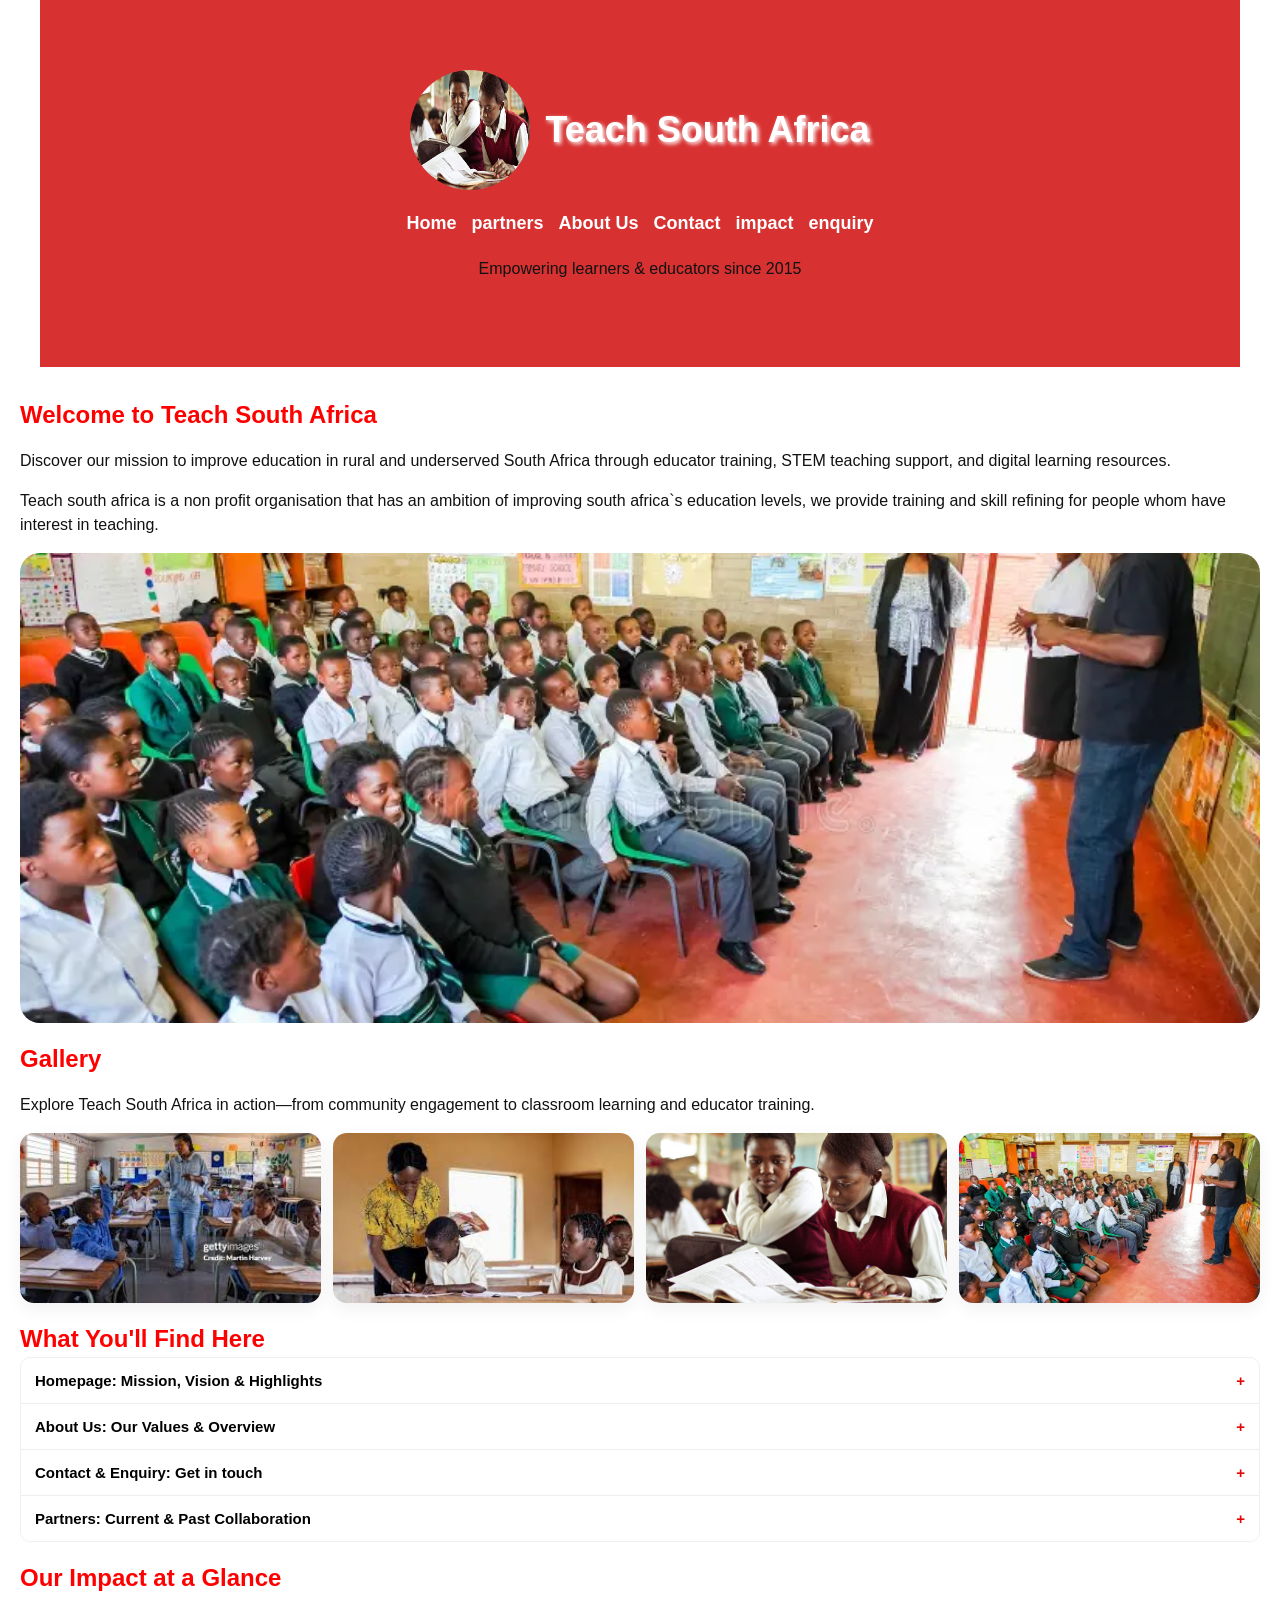
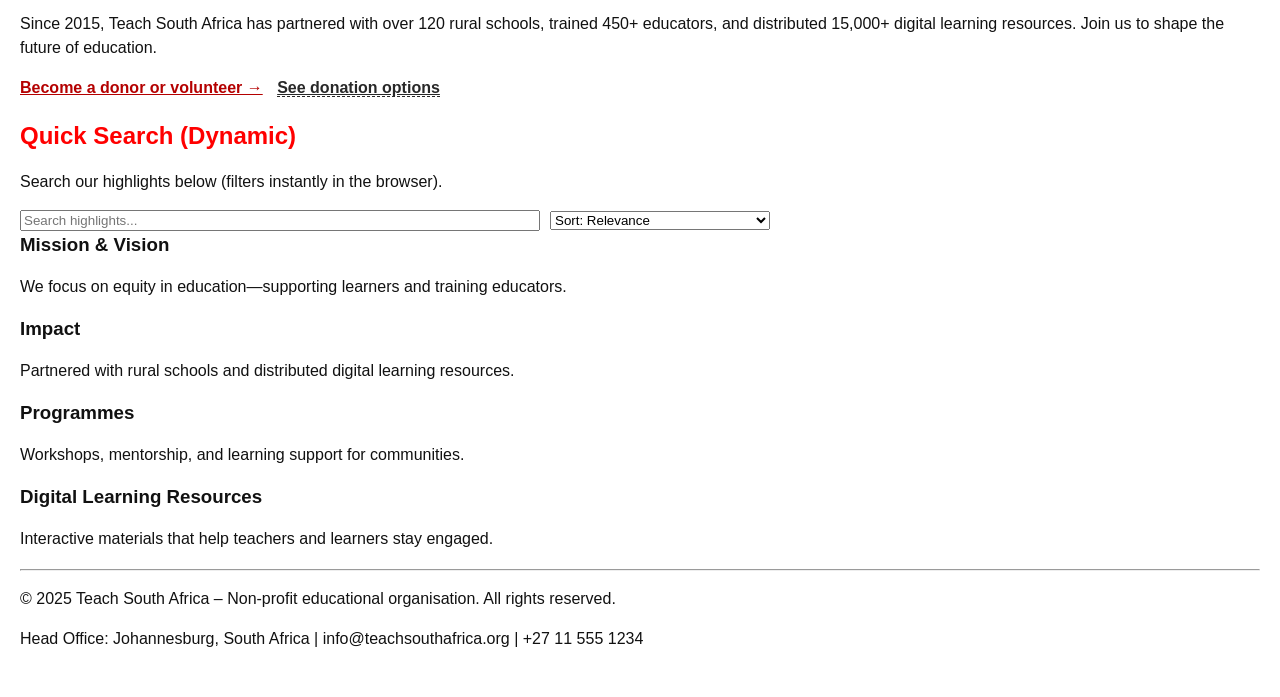
<file: index.html>
<!DOCTYPE html>
<html lang="en">
<head>
    <meta charset="UTF-8">
    <meta name="viewport" content="width=device-width, initial-scale=1.0">
    <title>Teach South Africa | Empowering Learners & Educators</title>
    <meta name="description" content="Teach South Africa is a non-profit organisation improving education in rural and underserved schools through educator training, learning resources and community support."/>
    <meta name="keywords" content="Teach South Africa, non-profit education, rural schools, educator training, learning resources, STEM teaching, South Africa"/>
    <!-- No CSS included - pure HTML structure for marks allocation -->
    <link rel="stylesheet" href="css/style.css">


    
</head>
<body>

    <!-- ================= HEADER & NAVIGATION ================= -->
    <header>
        <div>
            <img src="teach/image4.jpg" alt="website logo" width="150" class="logo" >
            <h1> Teach South Africa</h1>
            
        </div>
        <nav>
            <ul>
                <li><a href="index.html"> Home</a></li>
                <li><a href="partners.html"> partners</a></li>
                <li><a href="about.html"> About Us</a></li>
                <li><a href="contact.html"> Contact</a></li>
                <li><a href="impact.html"> impact</a></li>
                <li><a href="enquiry.html">enquiry</a></li>
            
            </ul>
        </nav>
        <p>Empowering learners & educators since 2015</p>
      
    </header>
    <div class="main-content">
    <h2>Welcome to Teach South Africa</h2>
    <p>
      Discover our mission to improve education in rural and underserved South Africa through educator training, STEM teaching support, and digital learning resources.
    </p>

         <p>Teach south africa is a non profit organisation that has an ambition of improving south africa`s education levels, we provide training and skill refining for people whom have interest in teaching. </p>
         <img src="teach/image3.webp" alt="Teach SA" width="100%" class="choene" data-reveal>

        <!-- Gallery with Lightbox -->
         <section class="interactive-block" data-reveal>
           <h2>Gallery</h2>
           <p>Explore Teach South Africa in action—from community engagement to classroom learning and educator training.</p>

          <div class="gallery" role="list">
            <a href="#" class="gallery-item" role="listitem" data-lightbox-item data-lightbox-src="teach/image1.jpeg" data-lightbox-caption="Classroom learning">
              <img src="teach/image1.jpeg" alt="Classroom learning" loading="lazy" />
            </a>
            <a href="#" class="gallery-item" role="listitem" data-lightbox-item data-lightbox-src="teach/image2.jpeg" data-lightbox-caption="Teacher training">
              <img src="teach/image2.jpeg" alt="Teacher training" loading="lazy" />
            </a>
            <a href="#" class="gallery-item" role="listitem" data-lightbox-item data-lightbox-src="teach/image4.jpg" data-lightbox-caption="Community engagement">
              <img src="teach/image4.jpg" alt="Community engagement" loading="lazy" />
            </a>
            <a href="#" class="gallery-item" role="listitem" data-lightbox-item data-lightbox-src="teach/image5.png" data-lightbox-caption="Learning resources">
              <img src="teach/image3.webp" alt="Learning resources" loading="lazy" width="300" height="200" />
            </a>

          </div>
        </section>

  
        <!-- Interactive FAQ Accordion -->
        <section class="interactive-block" data-reveal>
            <h2>What You'll Find Here</h2>

            <div data-accordion>
                <div class="acc-item" data-accordion-item>
                    <button type="button" class="acc-button" data-accordion-button aria-expanded="false">
                        Homepage: Mission, Vision & Highlights
                    </button>
                    <div class="acc-panel" data-accordion-panel>
                        <p>Explore how Teach South Africa has been empowering learners and educators since 2015.</p>
                    </div>
                </div>

                <div class="acc-item" data-accordion-item>
                    <button type="button" class="acc-button" data-accordion-button aria-expanded="false">
                        About Us: Our Values & Overview
                    </button>
                    <div class="acc-panel" data-accordion-panel>
                        <p>Learn about our mission, vision and what we stand for.</p>
                    </div>
                </div>

                <div class="acc-item" data-accordion-item>
                    <button type="button" class="acc-button" data-accordion-button aria-expanded="false">
                        Contact & Enquiry: Get in touch
                    </button>
                    <div class="acc-panel" data-accordion-panel>
                        <p>Submit an enquiry and find our office location.</p>
                    </div>
                </div>

                <div class="acc-item" data-accordion-item>
                    <button type="button" class="acc-button" data-accordion-button aria-expanded="false">
                        Partners: Current & Past Collaboration
                    </button>
                    <div class="acc-panel" data-accordion-panel>
                        <p>See who supports our work and how you can partner with us.</p>
                    </div>
                </div>
            </div>
        </section>


        <!-- Quick Impact Snapshot -->
        <section class="interactive-block" data-reveal>
            <h2>Our Impact at a Glance</h2>
            <p>Since 2015, Teach South Africa has partnered with over 120 rural schools, trained 450+ educators, and distributed 15,000+ digital learning resources. Join us to shape the future of education.</p>
            <p>
              <a href="contact.html" class="cta-link">Become a donor or volunteer →</a>
              <a href="#" class="cta-link cta-secondary" data-modal-open="donateModal">See donation options</a>
            </p>
        </section>

        <section class="interactive-block" data-reveal>
          <h2>Quick Search (Dynamic)</h2>
          <p>Search our highlights below (filters instantly in the browser).</p>

          <div class="search-controls" data-search-root>
            <input class="search-input" type="search" placeholder="Search highlights..." aria-label="Search highlights" data-search-input>
            <select class="search-select" aria-label="Sort" data-search-sort>
              <option value="relevance">Sort: Relevance</option>
              <option value="a-z">Sort: A-Z</option>
            </select>
          </div>

          <div class="search-results" data-search-results aria-live="polite">
            <div class="search-empty" data-search-empty>No matching results.</div>

            <div class="dynamic-list" data-dynamic-list>
              <div class="dyn-item" data-tags="mission vision impact educators rural schools" data-title="Mission & Vision">
                <h3>Mission & Vision</h3>
                <p>We focus on equity in education—supporting learners and training educators.</p>
              </div>
              <div class="dyn-item" data-tags="impact rural schools educators resources" data-title="Impact">
                <h3>Impact</h3>
                <p>Partnered with rural schools and distributed digital learning resources.</p>
              </div>
              <div class="dyn-item" data-tags="programmes volunteering mentorship workshops" data-title="Programmes">
                <h3>Programmes</h3>
                <p>Workshops, mentorship, and learning support for communities.</p>
              </div>
              <div class="dyn-item" data-tags="resources digital learning" data-title="Digital Learning Resources">
                <h3>Digital Learning Resources</h3>
                <p>Interactive materials that help teachers and learners stay engaged.</p>
              </div>
            </div>
          </div>
        </section>
      
      


        <!-- Donate Modal -->
        <div class="modal" data-modal id="donateModal" aria-hidden="true">
          <div class="modal-dialog" data-modal-dialog role="dialog" aria-modal="true" aria-label="Donation options">
            <button class="modal-close" data-modal-close type="button" aria-label="Close">✕</button>
            <h3>Donation Options</h3>
            <ul>
              <li><strong>Monthly giving</strong> (supports recurring learning programmes)</li>
              <li><strong>School resources</strong> (digital devices & learning materials)</li>
              <li><strong>Volunteer support</strong> (community workshops & mentorship)</li>
            </ul>
            <p class="modal-note">This is a demo modal for the project UI.</p>
            <a class="modal-primary" href="enquiry.html">Enquire about partnering</a>
          </div>
        </div>

   

    <!-- ================= FOOTER ================= -->
    <footer>
        <hr>
        <p>&copy; 2025 Teach South Africa – Non-profit educational organisation. All rights reserved.</p>
        <p> Head Office: Johannesburg, South Africa |  info@teachsouthafrica.org |  +27 11 555 1234</p>
        
    </footer>
    
  </div>
  <div id="lightbox" class="lightbox" aria-hidden="true">
    <button id="lightbox-close" class="lightbox-close" type="button" aria-label="Close">✕</button>
    <img id="lightbox-img" class="lightbox-img" alt="" />
    <div id="lightbox-caption" class="lightbox-caption"></div>
  </div>

  <script src="index.js"></script>
</body>
</html>
</file>
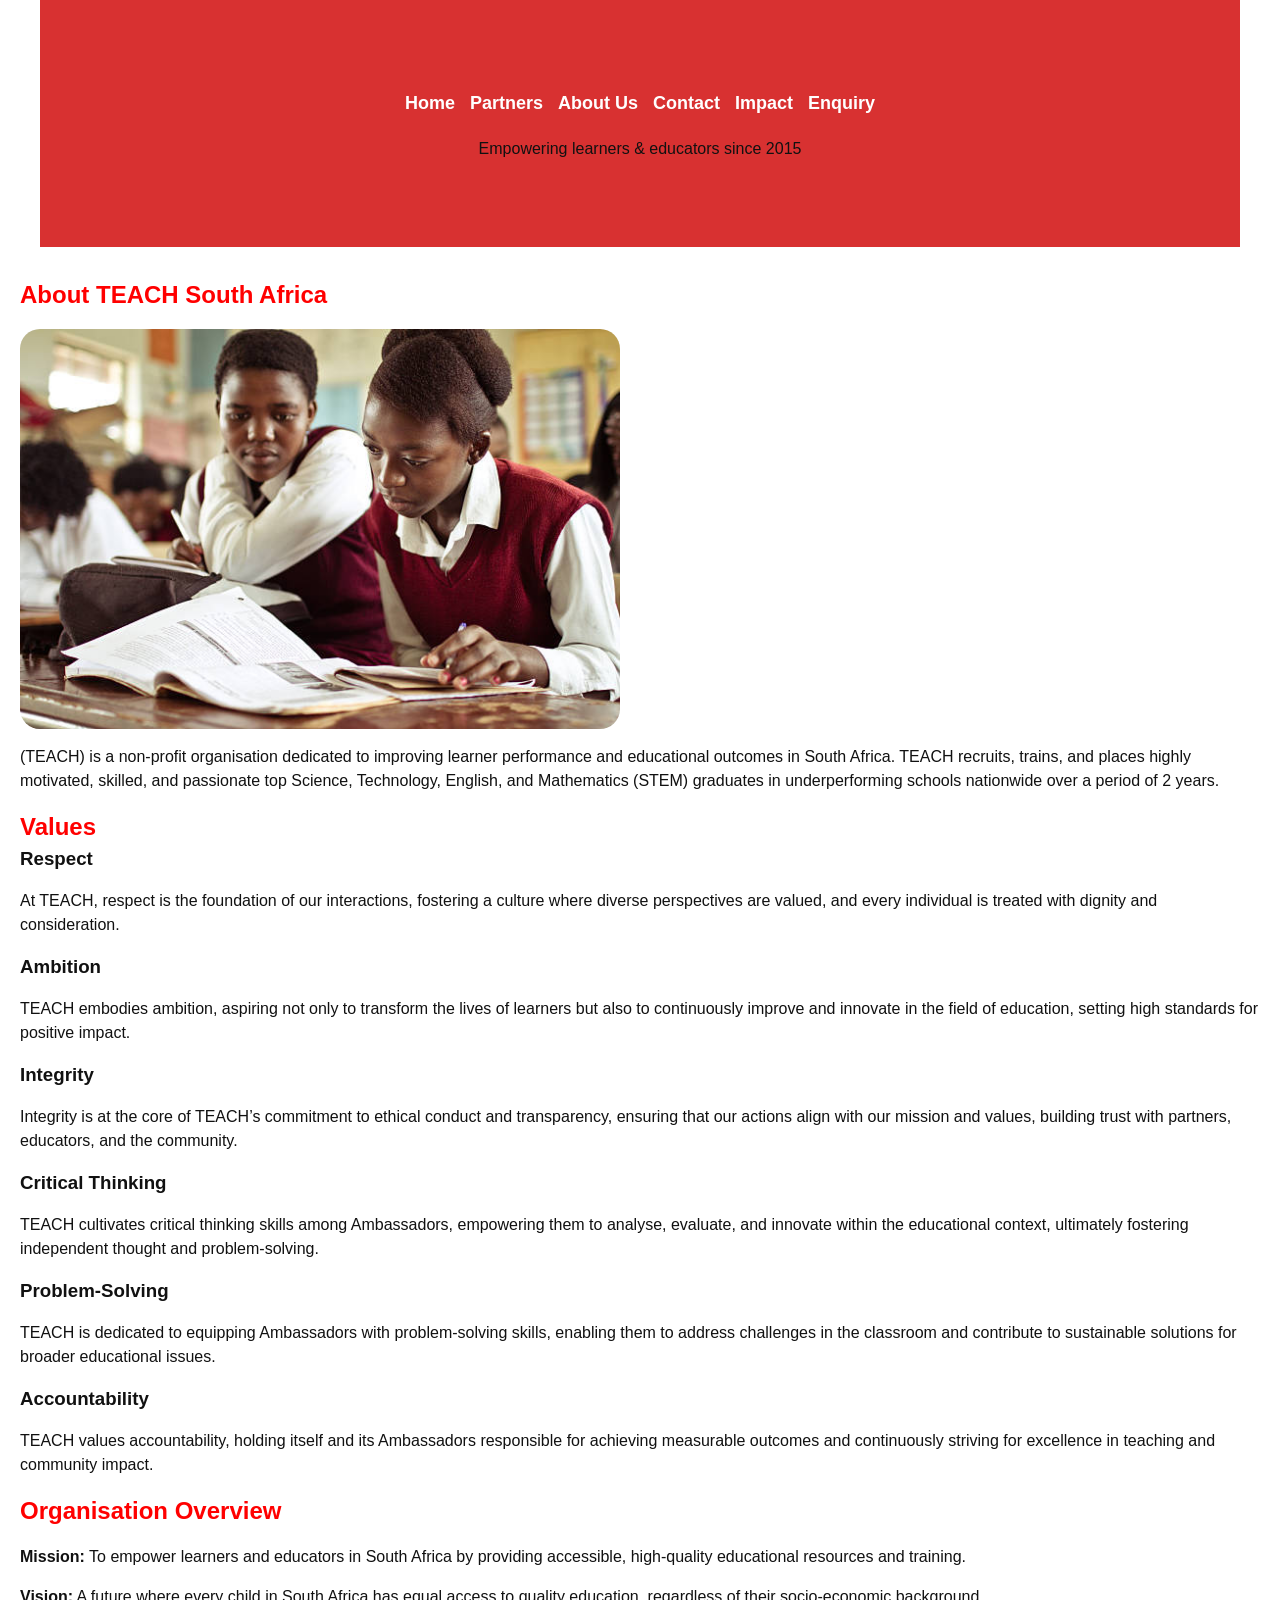
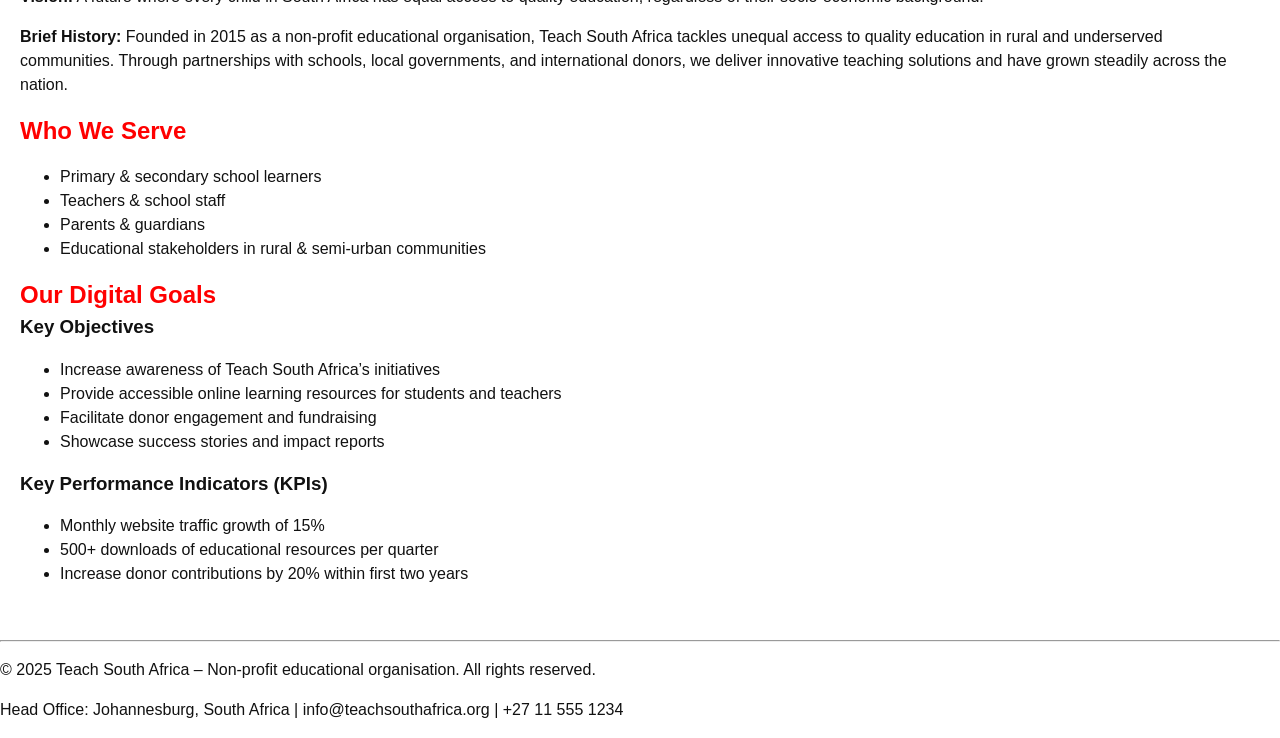
<file: about.html>
<!DOCTYPE html>
<html lang="en">
<head>
    <meta charset="UTF-8">
    <meta name="viewport" content="width=device-width, initial-scale=1.0">
    <title>About Teach South Africa | Mission, Values & Programs</title>
    <meta name="description" content="Learn about Teach South Africa—our mission, values, history since 2015, and the programmes that support learners and educators across South Africa."/>
    <meta name="keywords" content="About Teach South Africa, mission, values, STEM graduates, rural education, educator support"/>
<link rel="stylesheet" href="css/style.css">

   
</head>
<body>
    <header>
        
        <nav>
            <ul>
                <li><a href="index.html">Home</a></li>
                <li><a href="partners.html">Partners</a></li>
                <li><a href="about.html">About Us</a></li>
                <li><a href="contact.html">Contact</a></li>
                <li><a href="impact.html">Impact</a></li>
                <li><a href="enquiry.html">Enquiry</a></li>
            </ul>
        </nav>
        <p>Empowering learners & educators since 2015</p>
    </header>

    <div class="main-content">
        <h2>About TEACH South Africa</h2>

        <img src="teach/image4.jpg" alt="Teach SA" style="width:100%; max-width:600px; border-radius:20px; margin: 16px 0; display:block;">

        <p>
            (TEACH) is a non-profit organisation dedicated to improving learner performance and educational outcomes in South Africa. TEACH recruits, trains, and places highly motivated, skilled, and passionate top Science, Technology, English, and Mathematics (STEM) graduates in underperforming schools nationwide over a period of 2 years.
        </p>

        <h2>Values</h2>
        <section>
            <h3>Respect</h3>
            <p>At TEACH, respect is the foundation of our interactions, fostering a culture where diverse perspectives are valued, and every individual is treated with dignity and consideration.</p>

            <h3>Ambition</h3>
            <p>TEACH embodies ambition, aspiring not only to transform the lives of learners but also to continuously improve and innovate in the field of education, setting high standards for positive impact.</p>

            <h3>Integrity</h3>
            <p>Integrity is at the core of TEACH’s commitment to ethical conduct and transparency, ensuring that our actions align with our mission and values, building trust with partners, educators, and the community.</p>

            <h3>Critical Thinking</h3>
            <p>TEACH cultivates critical thinking skills among Ambassadors, empowering them to analyse, evaluate, and innovate within the educational context, ultimately fostering independent thought and problem-solving.</p>

            <h3>Problem-Solving</h3>
            <p>TEACH is dedicated to equipping Ambassadors with problem-solving skills, enabling them to address challenges in the classroom and contribute to sustainable solutions for broader educational issues.</p>

            <h3>Accountability</h3>
            <p>TEACH values accountability, holding itself and its Ambassadors responsible for achieving measurable outcomes and continuously striving for excellence in teaching and community impact.</p>
        </section>

        <main>
            <section>
                <h2>Organisation Overview</h2>
                <p><strong>Mission:</strong> To empower learners and educators in South Africa by providing accessible, high-quality educational resources and training.</p>
                <p><strong>Vision:</strong> A future where every child in South Africa has equal access to quality education, regardless of their socio-economic background.</p>
                <p><strong>Brief History:</strong> Founded in 2015 as a non-profit educational organisation, Teach South Africa tackles unequal access to quality education in rural and underserved communities. Through partnerships with schools, local governments, and international donors, we deliver innovative teaching solutions and have grown steadily across the nation.</p>
            </section>

            <section>
                <h2>Who We Serve</h2>
                <ul>
                    <li>Primary & secondary school learners</li>
                    <li>Teachers & school staff</li>
                    <li>Parents & guardians</li>
                    <li>Educational stakeholders in rural & semi-urban communities</li>
                </ul>
            </section>

            <section>
                <h2>Our Digital Goals</h2>
                <article>
                    <h3>Key Objectives</h3>
                    <ul>
                        <li> Increase awareness of Teach South Africa’s initiatives</li>
                        <li> Provide accessible online learning resources for students and teachers</li>
                        <li> Facilitate donor engagement and fundraising</li>
                        <li> Showcase success stories and impact reports</li>
                    </ul>
                </article>

                <article>
                    <h3>Key Performance Indicators (KPIs)</h3>
                    <ul>
                        <li>Monthly website traffic growth of 15%</li>
                        <li>500+ downloads of educational resources per quarter</li>
                        <li>Increase donor contributions by 20% within first two years</li>
                    </ul>
                </article>
            </section>
        </main>
    </div>
<footer>
        <hr>
        <p>&copy; 2025 Teach South Africa – Non-profit educational organisation. All rights reserved.</p>
        <p> Head Office: Johannesburg, South Africa |  info@teachsouthafrica.org |  +27 11 555 1234</p>
        
    </footer>
<script src="index.js"></script>
</body>
</html>
</file>
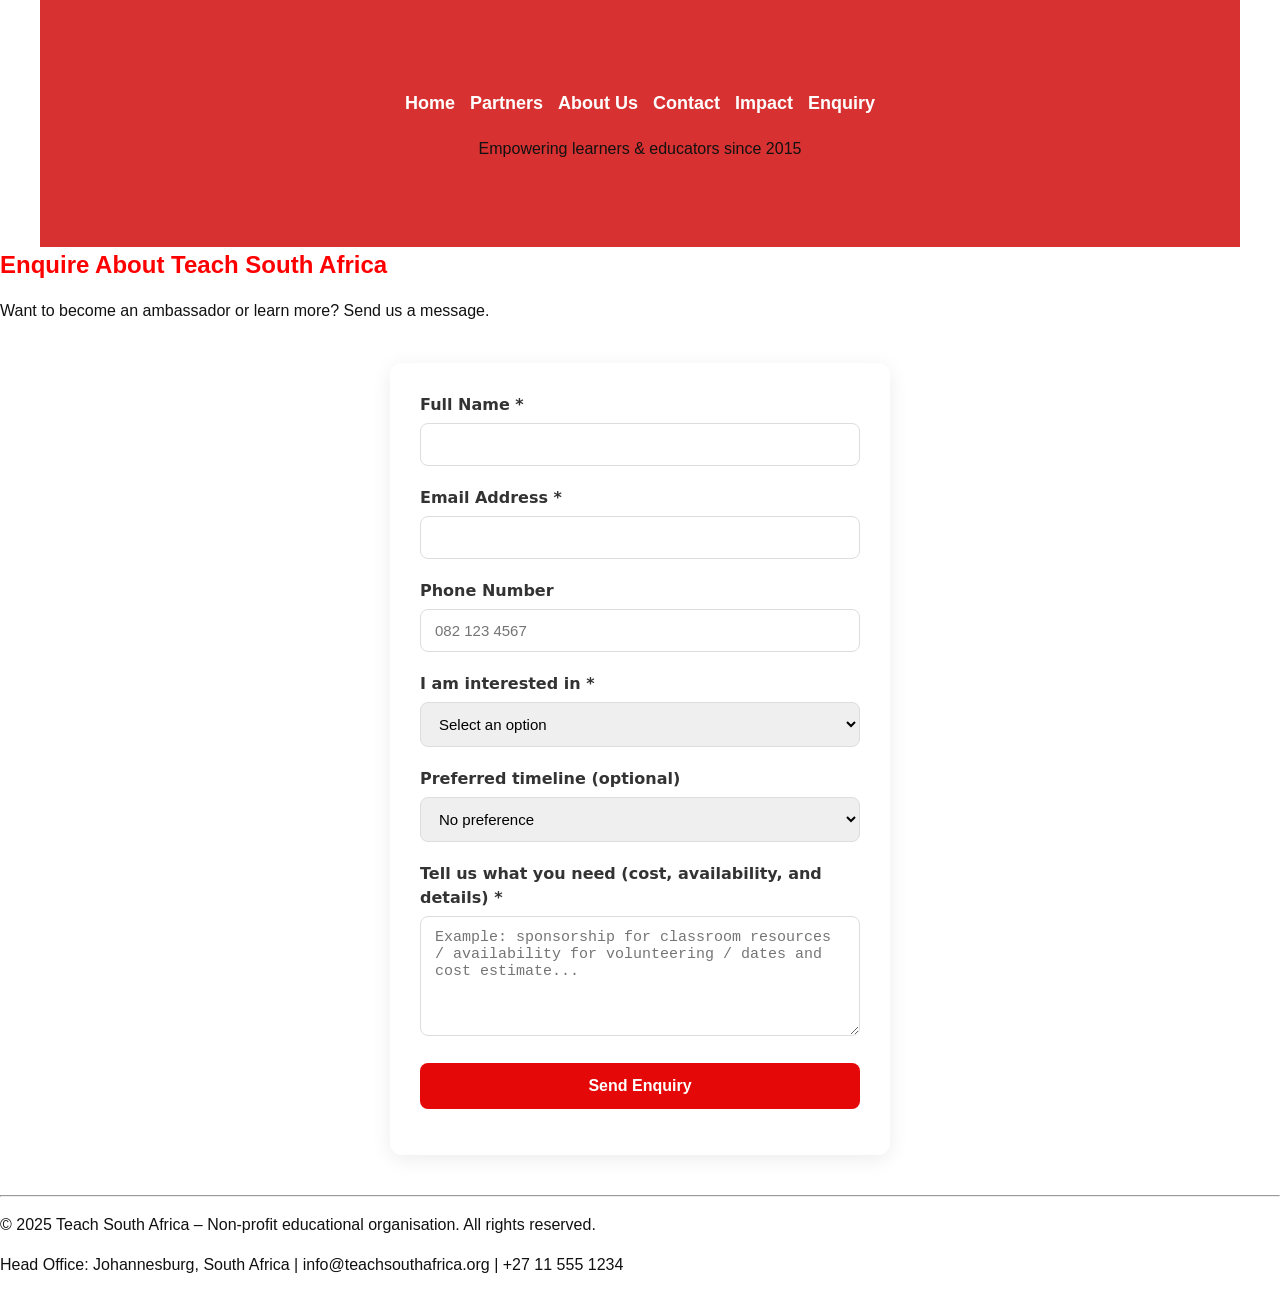
<file: enquiry.html>
<!DOCTYPE html>
<html lang="en">
<head>
    <meta charset="UTF-8">
    <meta name="viewport" content="width=device-width, initial-scale=1.0">
    <title>Enquire | Teach South Africa</title>
    <meta name="description" content="Send an enquiry to Teach South Africa about volunteering, partnership opportunities or becoming an ambassador."/>
    <meta name="keywords" content="Teach South Africa enquiry, volunteering, partnership opportunities, ambassador"/>
    <link rel="stylesheet" href="css/style.css">
</head>
<body>
  <header>
    <nav>
      <ul>
        <li><a href="index.html">Home</a></li>
        <li><a href="partners.html">Partners</a></li>
        <li><a href="about.html">About Us</a></li>
        <li><a href="contact.html">Contact</a></li>
        <li><a href="impact.html">Impact</a></li>
        <li><a href="enquiry.html">Enquiry</a></li>
      </ul>
    </nav>
    <p>Empowering learners & educators since 2015</p>
  </header>

  <section class="enquiry-section">
    <h2>Enquire About Teach South Africa</h2>
    <p>Want to become an ambassador or learn more? Send us a message.</p>

    <form id="enquiryForm" class="enquiry-form" action="#" method="POST" novalidate>

      <div class="form-group">
        <label for="name">Full Name *</label>
        <input type="text" id="name" name="name" autocomplete="name" required>
      </div>

      <div class="form-group">
        <label for="email">Email Address *</label>
        <input type="email" id="email" name="email" autocomplete="email" required>
      </div>

      <div class="form-group">
        <label for="phone">Phone Number</label>
        <input type="tel" id="phone" name="phone" autocomplete="tel" placeholder="082 123 4567">
      </div>

      <div class="form-group">
        <label for="interest">I am interested in *</label>
        <select id="interest" name="interest" required>
          <option value="">Select an option</option>
          <option value="ambassador">Become An Ambassador</option>
          <option value="partner">Partnership / Sponsorship</option>
          <option value="volunteer">Volunteer</option>
          <option value="general">General Enquiry</option>
        </select>
      </div>

      <div class="form-group">
        <label for="availability">Preferred timeline (optional)</label>
        <select id="availability" name="availability">
          <option value="">No preference</option>
          <option value="soon">As soon as possible</option>
          <option value="this_month">This month</option>
          <option value="next_month">Next month</option>
          <option value="later">Later / long-term</option>
        </select>
      </div>

      <div class="form-group">
        <label for="message">Tell us what you need (cost, availability, and details) *</label>
        <textarea id="message" name="message" rows="5" required placeholder="Example: sponsorship for classroom resources / availability for volunteering / dates and cost estimate..."></textarea>
      </div>

      <button type="submit" class="submit-btn">Send Enquiry</button>
      <p id="form-status" role="status" aria-live="polite"></p>

    </form>
  </section>

  <footer>
    <hr>
    <p>&copy; 2025 Teach South Africa – Non-profit educational organisation. All rights reserved.</p>
    <p> Head Office: Johannesburg, South Africa |  info@teachsouthafrica.org |  +27 11 555 1234</p>
  </footer>

  <script src="index.js"></script>
</body>
</html>
</file>
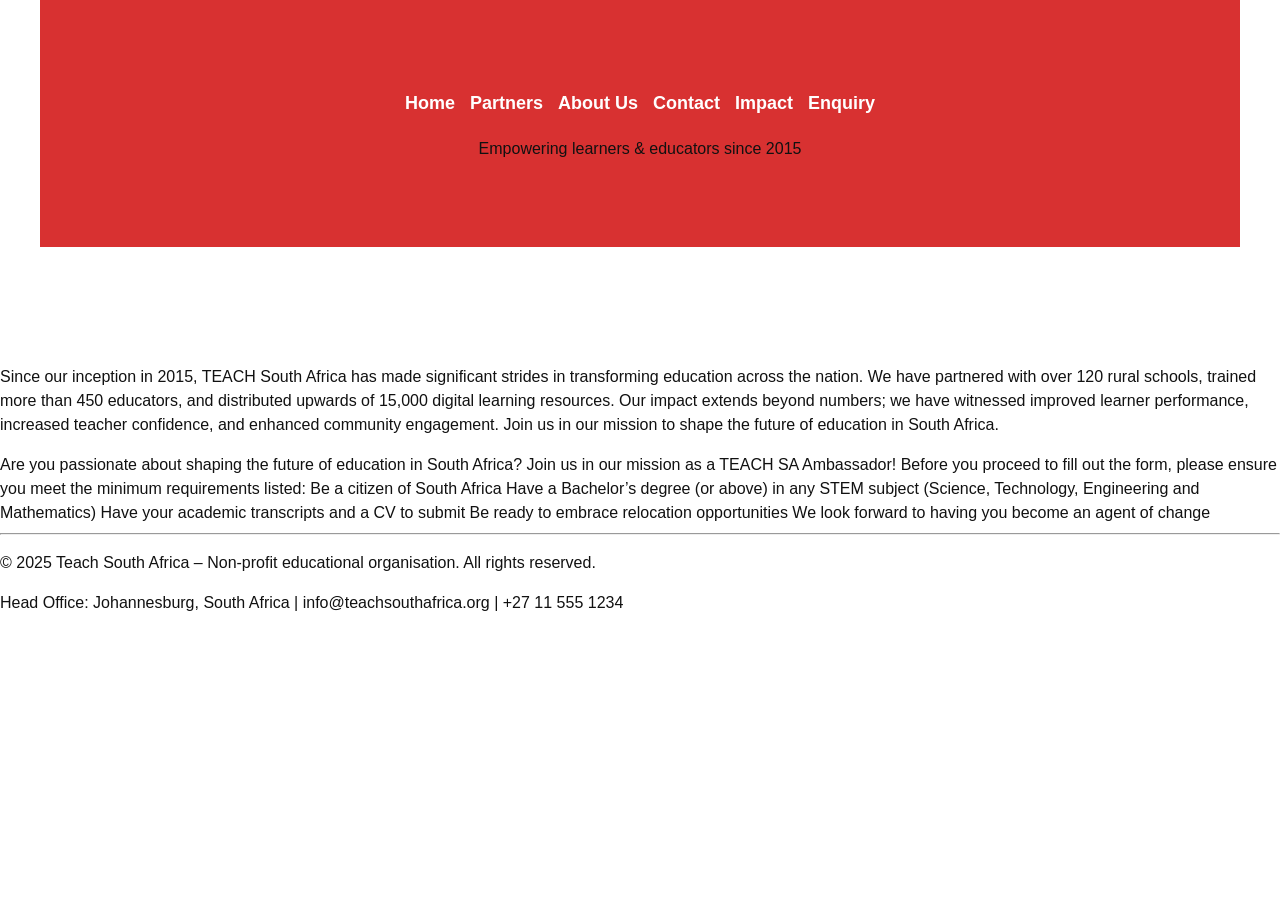
<file: impact.html>
<!DOCTYPE html>
<html lang="en">
<head>
    <meta charset="UTF-8">
    <meta name="viewport" content="width=device-width, initial-scale=1.0">
    <title>Teach South Africa Impact | Schools, Educators & Resources</title>
    <meta name="description" content="Explore the impact of Teach South Africa since 2015—partnered rural schools, trained educators and distributed digital learning resources."/>
    <meta name="keywords" content="Teach South Africa impact, rural schools, trained educators, digital learning resources"/>
<link rel="stylesheet" href="css/style.css">

   
</head>
<body>
        <header>
            
            <nav>
                <ul>
                    <li><a href="index.html">Home</a></li>
                    <li><a href="partners.html">Partners</a></li>
                    <li><a href="about.html">About Us</a></li>
                    <li><a href="contact.html">Contact</a></li>
                    <li><a href="impact.html">Impact</a></li>
                    <li><a href="enquiry.html">Enquiry</a></li>
                </ul>
            </nav>
            <p>Empowering learners & educators since 2015</p>  
        </header> 
        <br>  
        <br> 
            <h1>Impact</h1>
            <p>Since our inception in 2015, TEACH South Africa has made significant strides in transforming education across the nation. We have partnered with over 120 rural schools, trained more than 450 educators, and distributed upwards of 15,000 digital learning resources. Our impact extends beyond numbers; we have witnessed improved learner performance, increased teacher confidence, and enhanced community engagement. Join us in our mission to shape the future of education in South Africa.</p> 
    Are you passionate about shaping the future of education in South Africa? Join us in our mission as a TEACH SA Ambassador!
Before you proceed to fill out the form, please ensure you meet the minimum requirements listed:

Be a citizen of South Africa
Have a Bachelor’s degree (or above) in any STEM subject (Science, Technology, Engineering and Mathematics)
Have your academic transcripts and a CV to submit
Be ready to embrace relocation opportunities 
We look forward to having you become an agent of change
<footer>
        <hr>
        <p>&copy; 2025 Teach South Africa – Non-profit educational organisation. All rights reserved.</p>
        <p> Head Office: Johannesburg, South Africa |  info@teachsouthafrica.org |  +27 11 555 1234</p>
        
    </footer>
<script src="index.js"></script>
</body>
</html>
</file>
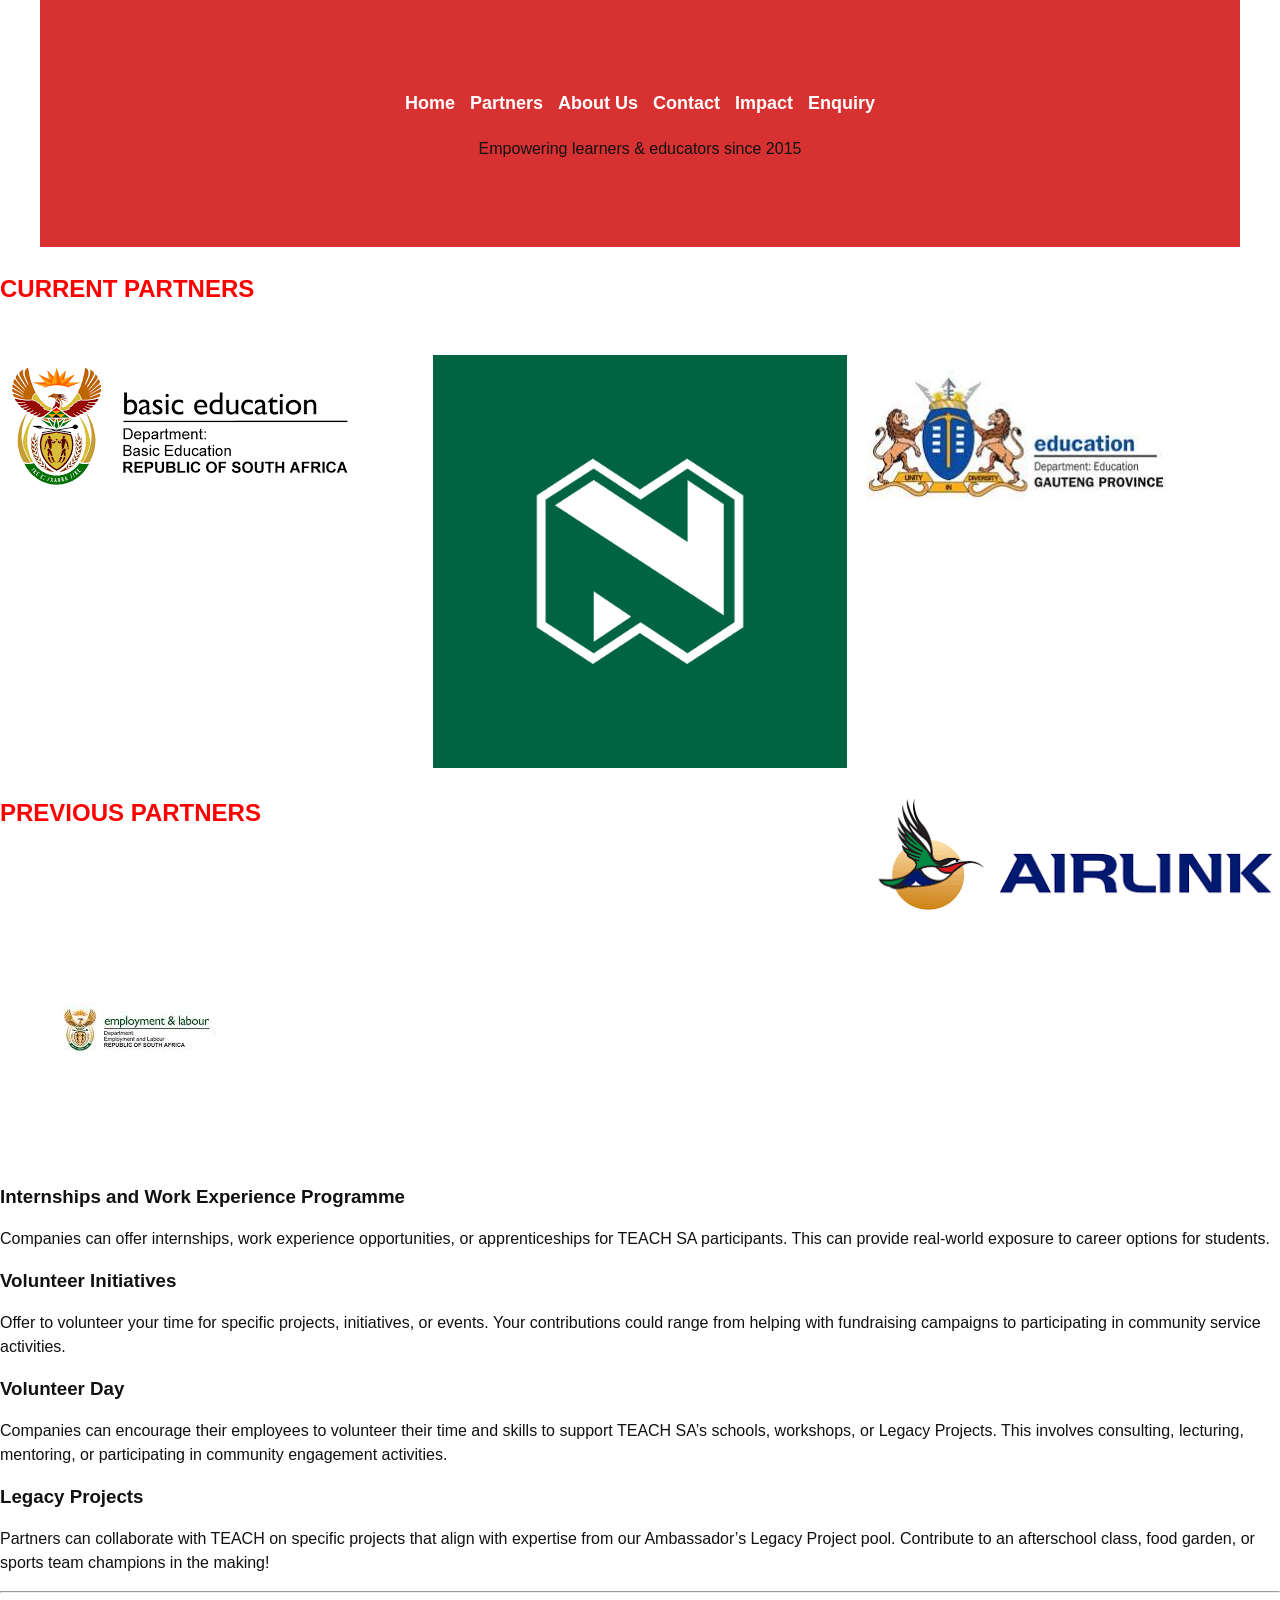
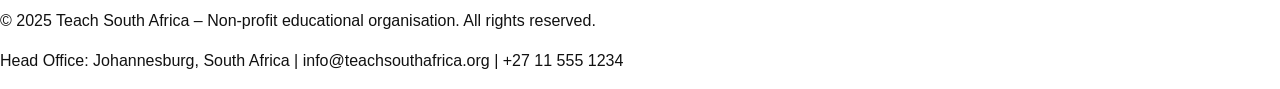
<file: partners.html>
<!DOCTYPE html>
<html lang="en">
<head>
    <meta charset="UTF-8">
    <meta name="viewport" content="width=device-width, initial-scale=1.0">
    <title>Partners | Teach South Africa</title>
    <meta name="description" content="Become a partner with Teach South Africa. See current and previous partners and learn about internships, volunteering and legacy projects."/>
    <meta name="keywords" content="Teach South Africa partners, volunteer initiatives, legacy projects, internships, work experience"/>
<link rel="stylesheet" href="css/style.css">

    
</head>
<body>
  <header>

         
         <nav>
               <ul>
                  <li><a href="index.html">Home</a></li>
                  <li><a href="partners.html">Partners</a></li>
                  <li><a href="about.html">About Us</a></li>
                  <li><a href="contact.html">Contact</a></li>
                  <li><a href="impact.html">Impact</a></li>
                  <li><a href="enquiry.html">Enquiry</a></li>
               </ul>
         </nav>
         <p>Empowering learners & educators since 2015</p>  
</header>
<br>
  <h2>CURRENT PARTNERS  </h2>
  <br>
  <br>
  <div class="masters">
      


   
   
   <div class="master">
      <img src="teach/images6.png" alt="Teach SA">
   </div>
   <div class="master">
      <img src="teach/image5.png" alt="Teach SA">
   </div>
   <div class="master">
      <img src="teach/image9.jpeg" alt="Teach SA">
   </div>
  
<h2>PREVIOUS PARTNERS</h2>


<br>


   
   <div class="master">
<img src="teach/image8.png" alt="Teach SA">
</div>

<div class="master">
<img src="teach/images7.jpeg" alt="Teach SA">
</div>



</div>
<H1>Ways To Partner
With Us</H1>
<h3>Internships and Work Experience Programme</h3>
<p>Companies can offer internships, work experience opportunities, or apprenticeships for TEACH SA participants. This can provide real-world exposure to career options for students.</p>

<h3>Volunteer Initiatives</h3>
<P>Offer to volunteer your time for specific projects, initiatives, or events. Your contributions could range from helping with fundraising campaigns to participating in community service activities.</P> 

<h3>Volunteer Day</h3>
<P>Companies can encourage their employees to volunteer their time and skills to support TEACH SA’s schools, workshops, or Legacy Projects. This involves consulting, lecturing, mentoring, or participating in community engagement activities.</P>

<h3>Legacy Projects</h3>
<P>Partners can collaborate with TEACH on specific projects that align with expertise from our Ambassador’s Legacy Project pool. Contribute to an afterschool class, food garden, or sports team champions in the making!</p> 
<footer>
        <hr>
        <p>&copy; 2025 Teach South Africa – Non-profit educational organisation. All rights reserved.</p>
        <p> Head Office: Johannesburg, South Africa |  info@teachsouthafrica.org |  +27 11 555 1234</p>
        
    </footer>
<script src="index.js"></script>
</body>
</html>
</file>
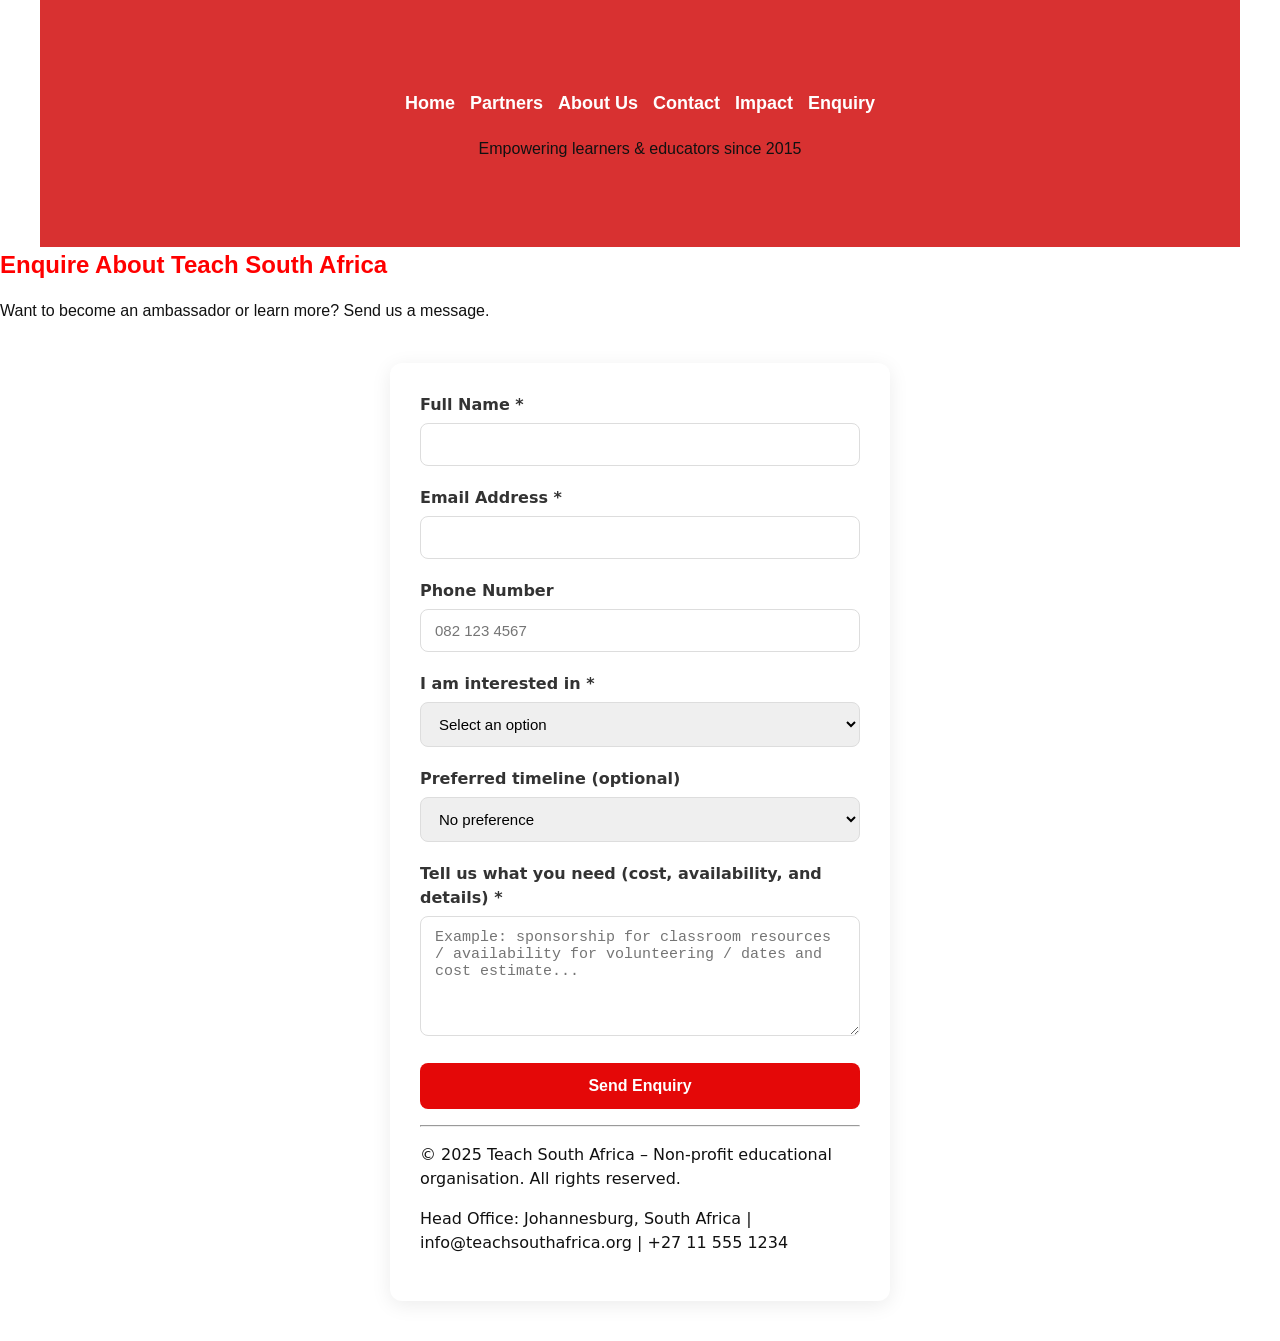
<file: Teach SA/enquiry.html>
<!DOCTYPE html>
<html lang="en">
<head>
    <meta charset="UTF-8">
    <meta name="viewport" content="width=device-width, initial-scale=1.0">
    <title>Enquire | Teach South Africa</title>
    <meta name="description" content="Send an enquiry to Teach South Africa about volunteering, partnership opportunities or becoming an ambassador."/>
    <meta name="keywords" content="Teach South Africa enquiry, volunteering, partnership opportunities, ambassador"/>
    <link rel="stylesheet" href="style.css">

   
</head>
<body>
  
<header>

         
         <nav>
               <ul>
                  <li><a href="index.html">Home</a></li>
                  <li><a href="partners.html">Partners</a></li>
                  <li><a href="about.html">About Us</a></li>
                  <li><a href="contact.html">Contact</a></li>
                  <li><a href="impact.html">Impact</a></li>
                  <li><a href="enquiry.html">Enquiry</a></li>
               </ul>
         </nav>
         <p>Empowering learners & educators since 2015</p>  
</header>
<section class="enquiry-section">
  <h2>Enquire About Teach South Africa</h2>
  <p>Want to become an ambassador or learn more? Send us a message.</p>
  
  <form id="enquiryForm" class="enquiry-form" action="#" method="POST" novalidate>

    <div class="form-group">
      <label for="name">Full Name *</label>
      <input type="text" id="name" name="name" autocomplete="name" required>
    </div>

    <div class="form-group">
      <label for="email">Email Address *</label>
      <input type="email" id="email" name="email" autocomplete="email" required>
    </div>

    <div class="form-group">
      <label for="phone">Phone Number</label>
      <input type="tel" id="phone" name="phone" autocomplete="tel" placeholder="082 123 4567">
    </div>

    <div class="form-group">
      <label for="interest">I am interested in *</label>
      <select id="interest" name="interest" required>
        <option value="">Select an option</option>
        <option value="ambassador">Become An Ambassador</option>
        <option value="partner">Partnership / Sponsorship</option>
        <option value="volunteer">Volunteer</option>
        <option value="general">General Enquiry</option>
      </select>
    </div>

    <div class="form-group">
      <label for="availability">Preferred timeline (optional)</label>
      <select id="availability" name="availability">
        <option value="">No preference</option>
        <option value="soon">As soon as possible</option>
        <option value="this_month">This month</option>
        <option value="next_month">Next month</option>
        <option value="later">Later / long-term</option>
      </select>
    </div>

    <div class="form-group">
      <label for="message">Tell us what you need (cost, availability, and details) *</label>
      <textarea id="message" name="message" rows="5" required placeholder="Example: sponsorship for classroom resources / availability for volunteering / dates and cost estimate..."></textarea>
    </div>

    <button type="submit" class="submit-btn">Send Enquiry</button>
    <p id="form-status" role="status" aria-live="polite"></p>
<footer>

        <hr>
        <p>&copy; 2025 Teach South Africa – Non-profit educational organisation. All rights reserved.</p>
        <p> Head Office: Johannesburg, South Africa |  info@teachsouthafrica.org |  +27 11 555 1234</p>
        
    </footer>
<script src="index.js"></script>
    </body>
  </form>
</section>
</file>
<file: css/style.css>
* { box-sizing: border-box; }

body {
  margin: 0;
  padding: 0;
  font-family: Arial, Helvetica, sans-serif;
  line-height: 1.5;
  color: #111;
  background: #fff;
}

h1, h2, h3 { margin: 0; }

/* =============== Header / Navigation =============== */
h1 { text-align: center; color: white; }
h2 { color: red; }

header {
  background-color: rgb(216, 49, 49);
  padding: 20px 16px;
  width: 100%;
  margin: 0;
}

header hr {
  margin: 1px 0;
  border: none;
  height: 4px;
  width: 100%;
}

header div {
  display: flex;
  align-items: center;
  justify-content: center;
  gap: 15px;
  flex-wrap: wrap;
}



header nav ul {display: flex;
  align-items: center;
  justify-content: center;
  gap: 15px;
  flex-wrap: wrap;}

header p { text-align: center; }

header nav {
  font-weight: 700;
  font-size: large;
  margin-top: 10px;
}

/* Mobile: stack nav items */
nav ul {
  display: flex;
  flex-direction: column;
  gap: 8px;
  list-style: none;
  padding: 0;
  margin: 10px 0 0;
  align-items: center;
}

header a {
  color: #fff;
  text-decoration: none;
}

header h1 { text-shadow: 2px 2px 4px; }
header div h1 { text-shadow: 2px 2px 4px; }

.logo {
  border-radius: 50%;
  width: 90px;
  height: 90px;
}

.logo { animation: spinOnce 1s ease-out 1; }
@keyframes spinOnce {
  from { transform: rotate(0deg); }
  to { transform: rotate(360deg); }
}

/* =============== Main content container =============== */
.main-content {
  background-color: #ffffff;
  padding: 20px 16px;
  border-radius: 8px;
}

/* Ensure pages that only have a header + content get consistent background */
body {
  background: #fff;
}


/* Responsive full-width hero image */
.choene {
  width: 100%;
  height: auto;
  border-radius: 20px;
  display: block;
}

/* =============== Partners section helpers =============== */
.partners {
  display: flex;
  justify-content: center;
  align-items: center;
  gap: 24px;
  padding: 20px 0;
  flex-wrap: wrap;
}

.partners img {
  height: 90px;
  width: auto;
  object-fit: contain;
  max-width: 100%;
}

/* =============== Tablets / Desktop =============== */
@media (min-width: 768px) {
  header { padding: 70px 20px; }
  nav ul {
    flex-direction: row;
    gap: 10px;
    margin: 20px 0;
  }
  .logo { width: 120px; height: 120px; }
  .main-content { padding: 30px 20px; }
  .choene { height: 470px; object-fit: cover; }
}




/* Extra global guards (keep responsive) */
header {
  max-width: 1200px;
  margin: 0 auto;
}

img {
  max-width: 100%;
  height: auto;
}

/* Avoid re-defining breakpoints that conflict with mobile-first nav */
@media (min-width: 768px) {
  h1 { font-size: 36px; }
}

/* =================== Animations / Transitions =================== */
.no-scroll { overflow: hidden; }

/* Scroll reveal */
[data-reveal] {
  opacity: 0;
  transform: translateY(14px);
  transition: opacity 0.6s ease, transform 0.6s ease;
}
[data-reveal].is-revealed {
  opacity: 1;
  transform: translateY(0);
}

/* Responsive form controls */
.search-controls {
  display: flex;
  flex-direction: column;
  gap: 10px;
}
.search-input, .search-select {
  width: 100%;
  max-width: 520px;
}

@media (min-width: 768px) {
  .search-controls {
    flex-direction: row;
    align-items: center;
    justify-content: flex-start;
  }
  .search-input {
    flex: 1;
  }
  .search-select {
    width: 220px;
  }
}


.pulse {
  animation: pulse 1.2s ease-in-out 1;
}
@keyframes pulse {
  0% { transform: scale(1); }
  50% { transform: scale(1.03); }
  100% { transform: scale(1); }
}

/* =================== Accordion =================== */
.interactive-block { margin: 18px 0; }

[data-accordion] {
  border: 1px solid #eee;
  border-radius: 10px;
  overflow: hidden;
}

.acc-item {
  border-top: 1px solid #eee;
}
.acc-item:first-child { border-top: none; }

.acc-button {
  width: 100%;
  text-align: left;
  padding: 14px 14px;
  background: #fff;
  border: none;
  cursor: pointer;
  font-weight: 700;
  font-size: 15px;
  display: flex;
  align-items: center;
  justify-content: space-between;
}

.acc-button::after {
  content: '+';
  color: #e50606;
  font-weight: 900;
  transition: transform 0.2s ease;
}

.acc-item.is-open .acc-button::after {
  content: '–';
}

.acc-panel {
  padding: 0 14px;
  max-height: 0px;
  overflow: hidden;
  transition: max-height 0.35s ease;
}

.acc-panel p { padding: 10px 0 16px; margin: 0; color: #333; }

/* =================== Tabs =================== */
[data-tabs] { margin: 18px 0; }

.tab-buttons {
  display: flex;
  gap: 8px;
  flex-wrap: wrap;
}

[data-tab-button] {
  padding: 10px 12px;
  border-radius: 999px;
  border: 1px solid #eee;
  background: #fff;
  cursor: pointer;
  font-weight: 700;
}

[data-tab-button].is-active {
  border-color: #e50606;
  background: rgba(229, 6, 6, 0.08);
  color: #b40000;
}

[data-tab-panel] {
  margin-top: 12px;
  padding: 14px;
  border: 1px solid #eee;
  border-radius: 12px;
  background: #fff;
}

[data-tab-panel][hidden] { display: none; }

/* =================== Modal =================== */
.modal {
  position: fixed;
  inset: 0;
  display: none;
  align-items: center;
  justify-content: center;
  background: rgba(0,0,0,0.5);
  z-index: 999;
  padding: 18px;
}

.modal.is-open { display: flex; }

.modal-dialog {
  width: 100%;
  max-width: 560px;
  background: #fff;
  border-radius: 14px;
  padding: 18px;
  box-shadow: 0 10px 40px rgba(0,0,0,0.25);
  transform: translateY(10px);
  opacity: 0;
  transition: opacity 0.2s ease, transform 0.2s ease;
}

.modal.is-open .modal-dialog {
  transform: translateY(0);
  opacity: 1;
}

.modal-close {
  position: absolute;
  right: 22px;
  top: 18px;
  background: transparent;
  border: none;
  font-size: 22px;
  cursor: pointer;
}

.modal h3 { margin: 0 0 10px; }

.modal-note { color: #555; font-size: 14px; }

.modal-primary {
  display: inline-block;
  margin-top: 12px;
  background: #e40808;
  color: #fff;
  text-decoration: none;
  padding: 12px 14px;
  border-radius: 10px;
  font-weight: 800;
}

.modal-primary:hover { background: #e00606; }

/* =================== CTA =================== */
.cta-link { color: #b40000; font-weight: 800; }
.cta-secondary { margin-left: 10px; color: #111; opacity: 0.9; border-bottom: 1px dashed #111; }

/* =================== Gallery + Lightbox =================== */
.gallery {
  display: grid;
  grid-template-columns: repeat(2, 1fr);
  gap: 12px;
}

.gallery-item {
  display: block;
  border-radius: 14px;
  overflow: hidden;
  box-shadow: 0 6px 18px rgba(0,0,0,0.06);
  transition: transform 0.2s ease, box-shadow 0.2s ease;
}

.gallery-item:hover {
  transform: translateY(-3px);
  box-shadow: 0 12px 28px rgba(0,0,0,0.12);
}

.gallery-item img {
  width: 100%;
  height: 180px;
  object-fit: cover;
  display: block;
}

@media (min-width: 768px) {
  .gallery { grid-template-columns: repeat(4, 1fr); }
  .gallery-item img { height: 170px; }
}

.lightbox {
  position: fixed;
  inset: 0;
  background: rgba(0,0,0,0.7);
  display: none;
  align-items: center;
  justify-content: center;
  padding: 18px;
  z-index: 1000;
}

.lightbox.is-open { display: flex; }

.lightbox-img {
  max-width: 100%;
  max-height: 78vh;
  border-radius: 14px;
}

.lightbox-close {
  position: absolute;
  right: 18px;
  top: 14px;
  background: rgba(255,255,255,0.14);
  border: 1px solid rgba(255,255,255,0.35);
  color: #fff;
  width: 42px;
  height: 42px;
  border-radius: 999px;
  cursor: pointer;
}

.lightbox-caption {
  color: #fff;
  margin-top: 10px;
  text-align: center;
  font-weight: 700;
  max-width: 900px;
}

/* =================== Map =================== */
.map-wrap {
  margin: 18px 0;
}

#map {
  width: 100%;
  height: 340px;
  border-radius: 14px;
  overflow: hidden;
  border: 1px solid #eee;
}

.map-fallback {
  padding: 14px;
  color: #333;
  background: #fff;
}

.map-fallback a { color: #b40000; font-weight: 800; }


.masters img:hover{
  transform: scale(1.05);
  transition: transform 0.3s ease;
}

.masters {
  display: grid;
  grid-template-columns: repeat(3, 1fr);
  gap: 20px;
  
  
}

  

.enquiry-form {
  max-width: 500px;
  margin: 40px auto;
  padding: 30px;
  background: #fff;
  border-radius: 12px;
  box-shadow: 0 4px 20px rgba(0,0,0,0.08);
  font-family: system-ui, -apple-system, sans-serif;
}

/* Labels */
form label {
  display: block;
  margin-bottom: 6px;
  font-weight: 600;
  color: #333;
}

/* Inputs, select, textarea */
form input,
form select,
form textarea {
  width: 100%;
  padding: 12px 14px;
  margin-bottom: 20px;
  border: 1px solid #ddd;
  border-radius: 8px;
  font-size: 15px;
  transition: border-color 0.2s, box-shadow 0.2s;
  box-sizing: border-box;
}

/* Focus state */
form input:focus,
form select:focus,
form textarea:focus {
  outline: none;
  border-color: #e50606;
  box-shadow: 0 0 0 3px rgba(79, 70, 229, 0.15);
}

/* Textarea size */
form textarea {
  min-height: 120px;
  resize: vertical;
}

/* Button */
form button,
form input[type="submit"] {
  width: 100%;
  padding: 14px;
  background: #e40808;
  color: white;
  border: none;
  border-radius: 8px;
  font-size: 16px;
  font-weight: 600;
  cursor: pointer;
  transition: background 0.2s;
}

form button:hover,
form input[type="submit"]:hover {
  background: #e00606;
}

/* Required asterisk */
form label span,
form label .required {
  color: #ef4444;
}
</file>
<file: Teach SA/style.css>
/* =============== Base / Mobile-first =============== */
* { box-sizing: border-box; }

body {
  margin: 0;
  padding: 0;
  font-family: Arial, Helvetica, sans-serif;
  line-height: 1.5;
  color: #111;
  background: #fff;
}

h1, h2, h3 { margin: 0; }

/* =============== Header / Navigation =============== */
h1 { text-align: center; color: white; }
h2 { color: red; }

header {
  background-color: rgb(216, 49, 49);
  padding: 20px 16px;
  width: 100%;
  margin: 0;
}

header hr {
  margin: 1px 0;
  border: none;
  height: 4px;
  width: 100%;
}

header div {
  display: flex;
  align-items: center;
  justify-content: center;
  gap: 15px;
  flex-wrap: wrap;
}



header nav ul {display: flex;
  align-items: center;
  justify-content: center;
  gap: 15px;
  flex-wrap: wrap;}

header p { text-align: center; }

header nav {
  font-weight: 700;
  font-size: large;
  margin-top: 10px;
}

/* Mobile: stack nav items */
nav ul {
  display: flex;
  flex-direction: column;
  gap: 8px;
  list-style: none;
  padding: 0;
  margin: 10px 0 0;
  align-items: center;
}

header a {
  color: #fff;
  text-decoration: none;
}

header h1 { text-shadow: 2px 2px 4px; }
header div h1 { text-shadow: 2px 2px 4px; }

.logo {
  border-radius: 50%;
  width: 90px;
  height: 90px;
}

.logo { animation: spinOnce 1s ease-out 1; }
@keyframes spinOnce {
  from { transform: rotate(0deg); }
  to { transform: rotate(360deg); }
}

/* =============== Main content container =============== */
.main-content {
  background-color: #ffffff;
  padding: 20px 16px;
  border-radius: 8px;
}

/* Ensure pages that only have a header + content get consistent background */
body {
  background: #fff;
}


/* Responsive full-width hero image */
.choene {
  width: 100%;
  height: auto;
  border-radius: 20px;
  display: block;
}

/* =============== Partners section helpers =============== */
.partners {
  display: flex;
  justify-content: center;
  align-items: center;
  gap: 24px;
  padding: 20px 0;
  flex-wrap: wrap;
}

.partners img {
  height: 90px;
  width: auto;
  object-fit: contain;
  max-width: 100%;
}

/* =============== Tablets / Desktop =============== */
@media (min-width: 768px) {
  header { padding: 70px 20px; }
  nav ul {
    flex-direction: row;
    gap: 10px;
    margin: 20px 0;
  }
  .logo { width: 120px; height: 120px; }
  .main-content { padding: 30px 20px; }
  .choene { height: 470px; object-fit: cover; }
}




/* Extra global guards (keep responsive) */
header {
  max-width: 1200px;
  margin: 0 auto;
}

img {
  max-width: 100%;
  height: auto;
}

/* Avoid re-defining breakpoints that conflict with mobile-first nav */
@media (min-width: 768px) {
  h1 { font-size: 36px; }
}

/* =================== Animations / Transitions =================== */
.no-scroll { overflow: hidden; }

/* Scroll reveal */
[data-reveal] {
  opacity: 0;
  transform: translateY(14px);
  transition: opacity 0.6s ease, transform 0.6s ease;
}
[data-reveal].is-revealed {
  opacity: 1;
  transform: translateY(0);
}

/* Responsive form controls */
.search-controls {
  display: flex;
  flex-direction: column;
  gap: 10px;
}
.search-input, .search-select {
  width: 100%;
  max-width: 520px;
}

@media (min-width: 768px) {
  .search-controls {
    flex-direction: row;
    align-items: center;
    justify-content: flex-start;
  }
  .search-input {
    flex: 1;
  }
  .search-select {
    width: 220px;
  }
}


.pulse {
  animation: pulse 1.2s ease-in-out 1;
}
@keyframes pulse {
  0% { transform: scale(1); }
  50% { transform: scale(1.03); }
  100% { transform: scale(1); }
}

/* =================== Accordion =================== */
.interactive-block { margin: 18px 0; }

[data-accordion] {
  border: 1px solid #eee;
  border-radius: 10px;
  overflow: hidden;
}

.acc-item {
  border-top: 1px solid #eee;
}
.acc-item:first-child { border-top: none; }

.acc-button {
  width: 100%;
  text-align: left;
  padding: 14px 14px;
  background: #fff;
  border: none;
  cursor: pointer;
  font-weight: 700;
  font-size: 15px;
  display: flex;
  align-items: center;
  justify-content: space-between;
}

.acc-button::after {
  content: '+';
  color: #e50606;
  font-weight: 900;
  transition: transform 0.2s ease;
}

.acc-item.is-open .acc-button::after {
  content: '–';
}

.acc-panel {
  padding: 0 14px;
  max-height: 0px;
  overflow: hidden;
  transition: max-height 0.35s ease;
}

.acc-panel p { padding: 10px 0 16px; margin: 0; color: #333; }

/* =================== Tabs =================== */
[data-tabs] { margin: 18px 0; }

.tab-buttons {
  display: flex;
  gap: 8px;
  flex-wrap: wrap;
}

[data-tab-button] {
  padding: 10px 12px;
  border-radius: 999px;
  border: 1px solid #eee;
  background: #fff;
  cursor: pointer;
  font-weight: 700;
}

[data-tab-button].is-active {
  border-color: #e50606;
  background: rgba(229, 6, 6, 0.08);
  color: #b40000;
}

[data-tab-panel] {
  margin-top: 12px;
  padding: 14px;
  border: 1px solid #eee;
  border-radius: 12px;
  background: #fff;
}

[data-tab-panel][hidden] { display: none; }

/* =================== Modal =================== */
.modal {
  position: fixed;
  inset: 0;
  display: none;
  align-items: center;
  justify-content: center;
  background: rgba(0,0,0,0.5);
  z-index: 999;
  padding: 18px;
}

.modal.is-open { display: flex; }

.modal-dialog {
  width: 100%;
  max-width: 560px;
  background: #fff;
  border-radius: 14px;
  padding: 18px;
  box-shadow: 0 10px 40px rgba(0,0,0,0.25);
  transform: translateY(10px);
  opacity: 0;
  transition: opacity 0.2s ease, transform 0.2s ease;
}

.modal.is-open .modal-dialog {
  transform: translateY(0);
  opacity: 1;
}

.modal-close {
  position: absolute;
  right: 22px;
  top: 18px;
  background: transparent;
  border: none;
  font-size: 22px;
  cursor: pointer;
}

.modal h3 { margin: 0 0 10px; }

.modal-note { color: #555; font-size: 14px; }

.modal-primary {
  display: inline-block;
  margin-top: 12px;
  background: #e40808;
  color: #fff;
  text-decoration: none;
  padding: 12px 14px;
  border-radius: 10px;
  font-weight: 800;
}

.modal-primary:hover { background: #e00606; }

/* =================== CTA =================== */
.cta-link { color: #b40000; font-weight: 800; }
.cta-secondary { margin-left: 10px; color: #111; opacity: 0.9; border-bottom: 1px dashed #111; }

/* =================== Gallery + Lightbox =================== */
.gallery {
  display: grid;
  grid-template-columns: repeat(2, 1fr);
  gap: 12px;
}

.gallery-item {
  display: block;
  border-radius: 14px;
  overflow: hidden;
  box-shadow: 0 6px 18px rgba(0,0,0,0.06);
  transition: transform 0.2s ease, box-shadow 0.2s ease;
}

.gallery-item:hover {
  transform: translateY(-3px);
  box-shadow: 0 12px 28px rgba(0,0,0,0.12);
}

.gallery-item img {
  width: 100%;
  height: 180px;
  object-fit: cover;
  display: block;
}

@media (min-width: 768px) {
  .gallery { grid-template-columns: repeat(4, 1fr); }
  .gallery-item img { height: 170px; }
}

.lightbox {
  position: fixed;
  inset: 0;
  background: rgba(0,0,0,0.7);
  display: none;
  align-items: center;
  justify-content: center;
  padding: 18px;
  z-index: 1000;
}

.lightbox.is-open { display: flex; }

.lightbox-img {
  max-width: 100%;
  max-height: 78vh;
  border-radius: 14px;
}

.lightbox-close {
  position: absolute;
  right: 18px;
  top: 14px;
  background: rgba(255,255,255,0.14);
  border: 1px solid rgba(255,255,255,0.35);
  color: #fff;
  width: 42px;
  height: 42px;
  border-radius: 999px;
  cursor: pointer;
}

.lightbox-caption {
  color: #fff;
  margin-top: 10px;
  text-align: center;
  font-weight: 700;
  max-width: 900px;
}

/* =================== Map =================== */
.map-wrap {
  margin: 18px 0;
}

#map {
  width: 100%;
  height: 340px;
  border-radius: 14px;
  overflow: hidden;
  border: 1px solid #eee;
}

.map-fallback {
  padding: 14px;
  color: #333;
  background: #fff;
}

.map-fallback a { color: #b40000; font-weight: 800; }


.masters img:hover{
  transform: scale(1.05);
  transition: transform 0.3s ease;
}

.masters {
  display: grid;
  grid-template-columns: repeat(3, 1fr);
  gap: 20px;
  
  
}

  

.enquiry-form {
  max-width: 500px;
  margin: 40px auto;
  padding: 30px;
  background: #fff;
  border-radius: 12px;
  box-shadow: 0 4px 20px rgba(0,0,0,0.08);
  font-family: system-ui, -apple-system, sans-serif;
}

/* Labels */
form label {
  display: block;
  margin-bottom: 6px;
  font-weight: 600;
  color: #333;
}

/* Inputs, select, textarea */
form input,
form select,
form textarea {
  width: 100%;
  padding: 12px 14px;
  margin-bottom: 20px;
  border: 1px solid #ddd;
  border-radius: 8px;
  font-size: 15px;
  transition: border-color 0.2s, box-shadow 0.2s;
  box-sizing: border-box;
}

/* Focus state */
form input:focus,
form select:focus,
form textarea:focus {
  outline: none;
  border-color: #e50606;
  box-shadow: 0 0 0 3px rgba(79, 70, 229, 0.15);
}

/* Textarea size */
form textarea {
  min-height: 120px;
  resize: vertical;
}

/* Button */
form button,
form input[type="submit"] {
  width: 100%;
  padding: 14px;
  background: #e40808;
  color: white;
  border: none;
  border-radius: 8px;
  font-size: 16px;
  font-weight: 600;
  cursor: pointer;
  transition: background 0.2s;
}

form button:hover,
form input[type="submit"]:hover {
  background: #e00606;
}

/* Required asterisk */
form label span,
form label .required {
  color: #ef4444;
}
</file>
